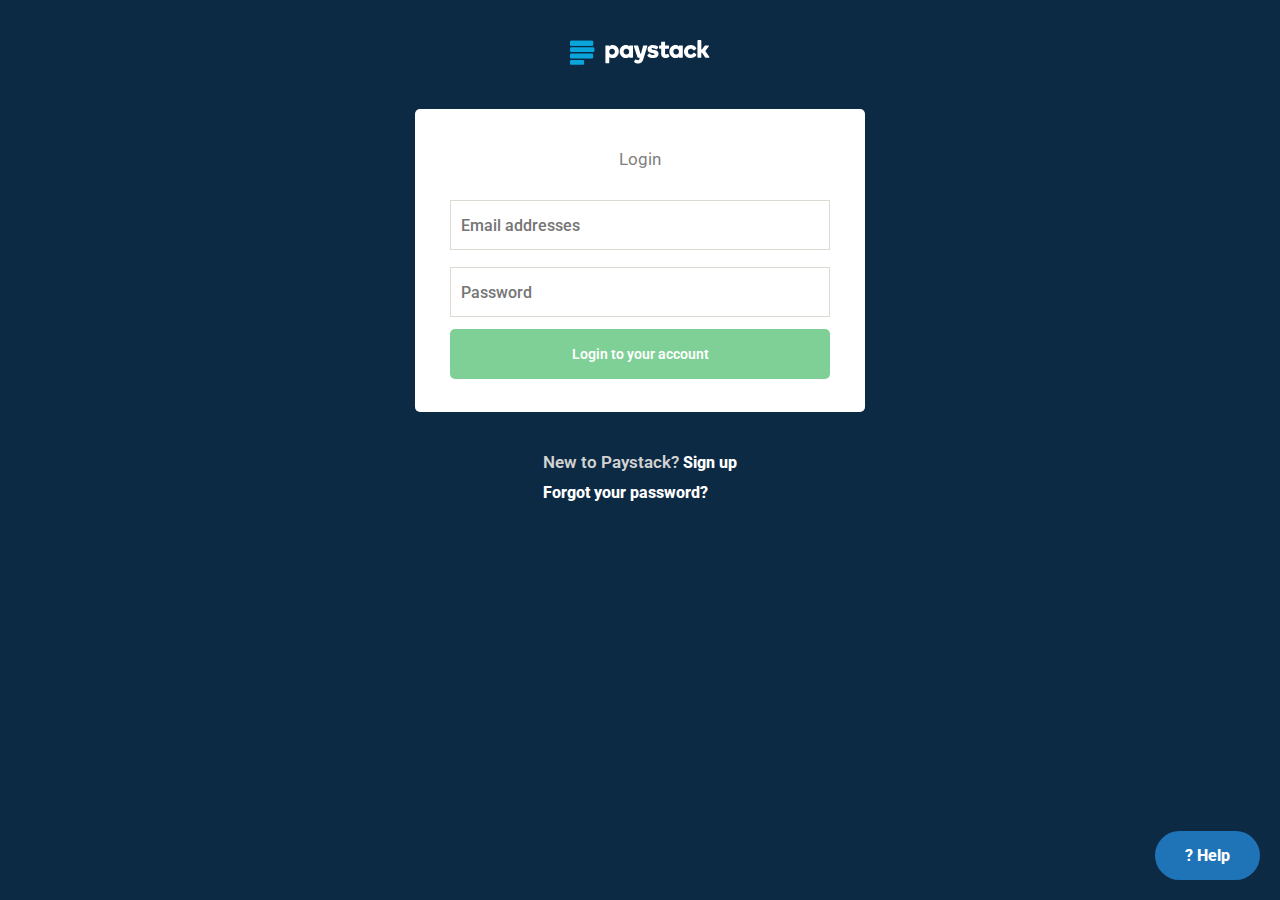
<file: login.html>
<!DOCTYPE html>
<html lang="en">

<head>
    <meta charset="UTF-8">
    <meta name="viewport" content="width=device-width, initial-scale=1.0">
    <title>Login - Paystack</title>
    <link href="https://fonts.googleapis.com/css2?family=Roboto:ital,wght@0,100;0,300;0,400;0,500;0,700;0,900;1,100;1,300;1,400;1,500;1,700;1,900&display=swap" rel="stylesheet">
    <link rel="stylesheet" href="css/form.css">
</head>

<body>
    <div class="container">
        <div id="logo-wrapper">
            <img src="./images/paystack-logo.svg" alt="">
        </div>
        <form method="post">
            <p>Login</p>
            <div class="form-group">
                <label for="email"></label>
                <input type="email" id="email" placeholder="Email addresses">
            </div>
            <div class="form-group">
                <label for="password"></label>
                <input type="password" id="password" placeholder="Password">
            </div>

            <div class="form-group">
                <input type="submit" id="submit" value="Login to your account">
            </div>
        </form>
        <div id="footer-wrapper">
            <p id="sign-up">New to Paystack?
                <a href="sign-up.html">Sign up</a>
            </p>
            <p><a href="#">Forgot your password?</a></p>
        </div>
    </div>
    <div class="help">
        <p>? Help</p>
    </div>
</body>

</html>
</file>
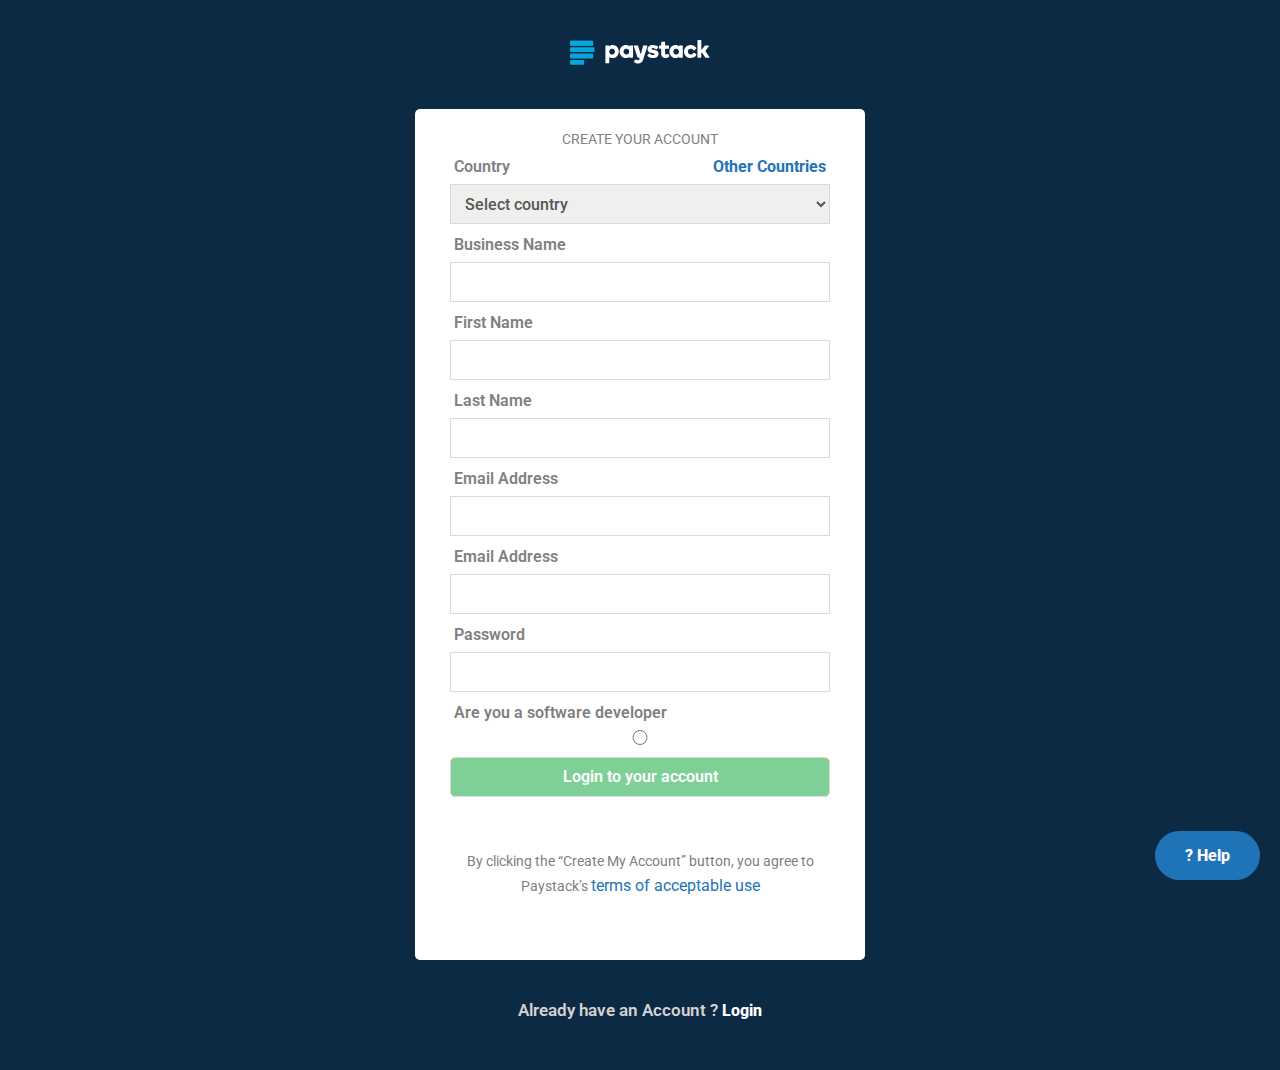
<file: sign-up.html>
<!DOCTYPE html>
<html lang="en">

<head>
    <meta charset="UTF-8">
    <meta name="viewport" content="width=device-width, initial-scale=1.0">
    <title>Login - Paystack</title>
    <link href="https://fonts.googleapis.com/css2?family=Roboto:ital,wght@0,100;0,300;0,400;0,500;0,700;0,900;1,100;1,300;1,400;1,500;1,700;1,900&display=swap" rel="stylesheet">
    <link rel="stylesheet" href="css/form.css">
</head>

<body>
    <div class="container">
        <div id="logo-wrapper">
            <img src="./images/paystack-logo.svg" alt="">
        </div>
        <form method="post" id="s-form">
            <p>CREATE YOUR ACCOUNT</p>
            <div class="form-group">
                <label for="country">Country <span class="other-country">Other Countries</span></label>
                <select>
                    <option>Select country</option>
                    <option value="Nigeria">Nigeria</option>
                    <option value="Ghana">Ghana</option>
                    <option value="South Africa">South Africa</option>
                </select>

            </div>
            <div class="form-group">
                <label for="bname">Business Name</label>
                <input type="text" id="bname" placeholder="">
            </div>

            <div class="form-group">
                <label for="fname">First Name</label>
                <input type="text" id="fname" placeholder="">
            </div>

            <div class="form-group">
                <label for="lname">Last Name</label>
                <input type="text" id="lname" placeholder="">
            </div>

            <div class="form-group">
                <label for="email">Email Address</label>
                <input type="text" id="email" placeholder="">
            </div>

            <div class="form-group">
                <label for="email">Email Address</label>
                <input type="text" id="email" placeholder="">
            </div>

            <div class="form-group">
                <label for="email">Password</label>
                <input type="password" id="email" placeholder="">
            </div>

            <div class="form-group">
                <label for="softdev">Are you a software developer</label>
                <input type="radio" name="gender" id="gender" value="yes">
            </div>


            <div class="form-group">
                <input type="submit" id="submit" value="Login to your account">
            </div>

            <p style="margin-top: 50px;">
                By clicking the “Create My Account” button, you agree to
            </p>
            <p>
                Paystack’s <a href="#">terms of acceptable use</a>
            </p>
        </form>
        <div id="footer-wrapper">
            <p id="sign-up">Already have an Account ?
                <a href="login.html">Login</a>
            </p>
        </div>
    </div>
    <div class="help">
        <p>? Help</p>
    </div>
</body>

</html>
</file>
<file: css/form.css>
* {
    margin: 0px;
    padding: 0px;
    box-sizing: border-box;
    font-size: 16px;
    font-family: 'Roboto';
}

body {
    background-color: #0d2a45;
    color: white;
}

.container {
    width: 100vw;
    display: flex;
    flex-direction: column;
    align-items: center;
}

.container>div {
    margin: 40px 0px;
}

form p {
    margin: 20px 0px;
    text-align: center;
    color: gray;
    font-size: 17px;
    font-weight: 400px;
}

form {
    width: 450px;
    min-height: 303px;
    border-radius: 5px;
    background-color: white;
    display: flex;
    flex-direction: column;
    align-items: center;
    padding: 20px 0px;
}

.form-group label {
    color: gray;
    display: block;
    padding-left: 10px;
    font-weight: 600;
    margin: 5px 0px 2px 0px;
}

.form-group input,
.form-group select {
    width: 380px;
    height: 50px;
    border: 1px solid #dbdbd4;
    margin: 6px;
    outline: none;
    padding: 0px 10px;
    color: rgb(87, 88, 78);
    font-size: 16px;
    font-weight: 500;
}

#s-form .form-group input,
#s-form .form-group select {
    width: 380px;
    height: 40px;
    border: 1px solid #dbdbd4;
    margin: 6px;
    outline: none;
    padding: 0px 10px;
    color: rgb(87, 88, 78);
    font-size: 16px;
    font-weight: 500;
}

#s-form .form-group input[type='radio'] {
    height: 15px;
}

.form-group input:focus {
    border: solid 1px #26639c;
}

#submit {
    color: white !important;
    font-Size: 14px;
    line-Height: 20px;
    letter-Spacing: normal;
    text-decoration: none solid #57584e;
    background-color: #7fd096;
    border: none;
    border-radius: 5px;
    color: white;
    font-weight: 600 !important;
    cursor: pointer;
}

#logo-wrapper img {
    width: 140px;
}

#sign-up {
    color: lightgray;
}

#footer-wrapper p {
    margin-bottom: 10px;
    font-weight: 600;
    font-size: 17px
}

#footer-wrapper a {
    text-decoration: none;
    color: white;
    font-weight: 800;
}

#footer-wrapper a:hover {
    text-decoration: underline;
}

.help {
    position: fixed;
    bottom: 20px;
    right: 20px;
    background-color: #1f73b7;
    padding: 15px 30px;
    border-radius: 30px;
    font-weight: 800;
}

.other-country {
    float: right;
    color: #1f73b7;
    padding-right: 10px;
    font-weight: 700;
    cursor: pointer;
}

#s-form p {
    margin: 2px 0px 5px;
    font-size: 14px;
}

#s-form p a {
    text-decoration: none;
    color: #1f73b7;
    ;
}

#s-form {
    padding-bottom: 60px;
}
</file>
